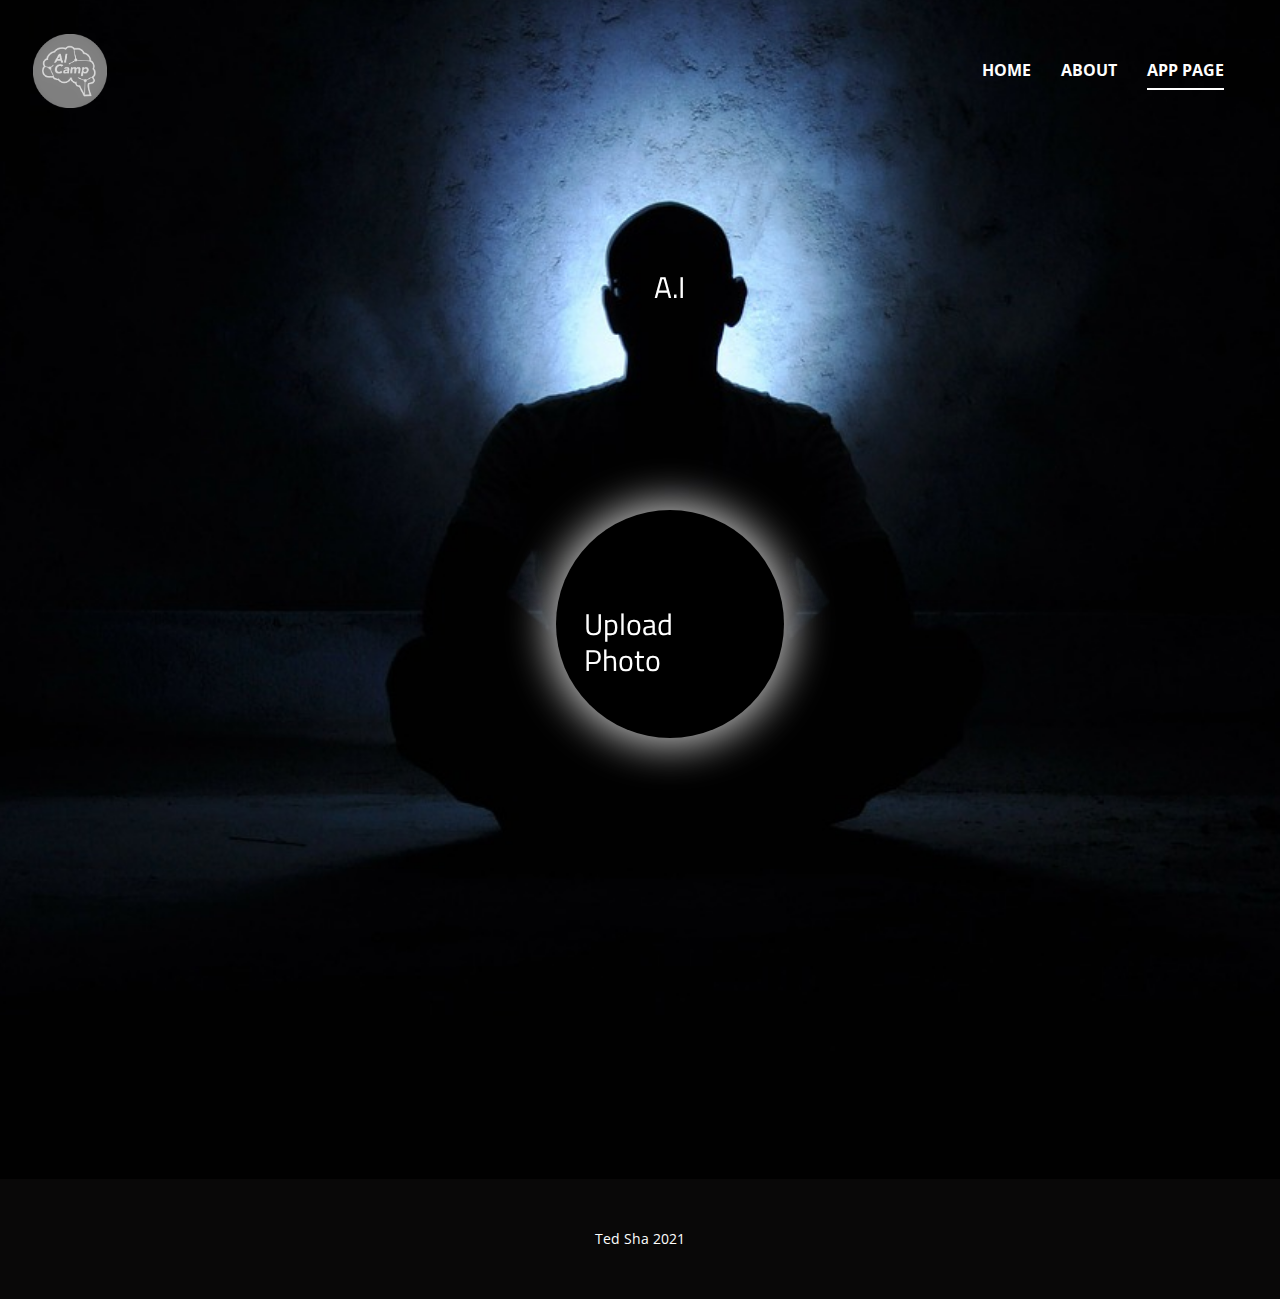
<file: index.html>
<!DOCTYPE html>
<html style="font-size: 16px;">
  <head>
    <meta name="viewport" content="width=device-width, initial-scale=1.0">
    <meta charset="utf-8">
    <meta name="keywords" content="">
    <meta name="description" content="">
    <meta name="page_type" content="np-template-header-footer-from-plugin">
    <title>App page</title>
    <link rel="stylesheet" href="nicepage.css" media="screen">
<link rel="stylesheet" href="App-page.css" media="screen">
    <script class="u-script" type="text/javascript" src="jquery.js" defer=""></script>
    <script class="u-script" type="text/javascript" src="nicepage.js" defer=""></script>
    <meta name="generator" content="Nicepage 3.25.0, nicepage.com">
    <link id="u-theme-google-font" rel="stylesheet" href="https://fonts.googleapis.com/css?family=Roboto:100,100i,300,300i,400,400i,500,500i,700,700i,900,900i|Open+Sans:300,300i,400,400i,600,600i,700,700i,800,800i">
    <link id="u-page-google-font" rel="stylesheet" href="https://fonts.googleapis.com/css?family=Titillium+Web:200,200i,300,300i,400,400i,600,600i,700,700i,900">
    
    
    <script type="application/ld+json">{
		"@context": "http://schema.org",
		"@type": "Organization",
		"name": ""
}</script>
    <meta name="theme-color" content="#478ac9">
    <meta property="og:title" content="App page">
    <meta property="og:type" content="website">
  </head>
  <body data-home-page="App-page.html" data-home-page-title="App page" class="u-body u-overlap u-overlap-transparent"><header class="u-align-right u-clearfix u-header u-image u-header" id="sec-173b" data-image-width="1600" data-image-height="1067"><div class="u-clearfix u-sheet u-valign-middle u-sheet-1">
        <nav class="u-menu u-menu-dropdown u-offcanvas u-menu-1">
          <div class="menu-collapse" style="font-size: 1rem; letter-spacing: 0px; font-weight: 700; text-transform: uppercase;">
            <a class="u-button-style u-custom-active-border-color u-custom-active-color u-custom-border u-custom-border-color u-custom-borders u-custom-color u-custom-hover-border-color u-custom-hover-color u-custom-left-right-menu-spacing u-custom-padding-bottom u-custom-text-active-color u-custom-text-color u-custom-text-hover-color u-custom-top-bottom-menu-spacing u-nav-link u-text-active-palette-1-base u-text-hover-palette-2-base" href="#">
              <svg><use xmlns:xlink="http://www.w3.org/1999/xlink" xlink:href="#menu-hamburger"></use></svg>
              <svg version="1.1" xmlns="http://www.w3.org/2000/svg" xmlns:xlink="http://www.w3.org/1999/xlink"><defs><symbol id="menu-hamburger" viewBox="0 0 16 16" style="width: 16px; height: 16px;"><rect y="1" width="16" height="2"></rect><rect y="7" width="16" height="2"></rect><rect y="13" width="16" height="2"></rect>
</symbol>
</defs></svg>
            </a>
          </div>
          <div class="u-custom-menu u-nav-container">
            <ul class="u-nav u-spacing-30 u-unstyled u-nav-1"><li class="u-nav-item"><a class="u-border-2 u-border-active-white u-border-hover-white u-border-no-left u-border-no-right u-border-no-top u-button-style u-nav-link u-text-active-white u-text-hover-white u-text-white" href="Home.html" style="padding: 10px 0px;">Home</a>
</li><li class="u-nav-item"><a class="u-border-2 u-border-active-white u-border-hover-white u-border-no-left u-border-no-right u-border-no-top u-button-style u-nav-link u-text-active-white u-text-hover-white u-text-white" href="About.html" style="padding: 10px 0px;">About</a>
</li><li class="u-nav-item"><a class="u-border-2 u-border-active-white u-border-hover-white u-border-no-left u-border-no-right u-border-no-top u-button-style u-nav-link u-text-active-white u-text-hover-white u-text-white" href="App-page.html" style="padding: 10px 0px;">App page</a>
</li></ul>
          </div>
          <div class="u-custom-menu u-nav-container-collapse">
            <div class="u-black u-container-style u-inner-container-layout u-opacity u-opacity-55 u-sidenav">
              <div class="u-sidenav-overflow">
                <div class="u-menu-close"></div>
                <ul class="u-align-center u-nav u-popupmenu-items u-spacing-6 u-unstyled u-nav-2"><li class="u-nav-item"><a class="u-button-style u-nav-link" href="Home.html" style="padding: 10px 0px;">Home</a>
</li><li class="u-nav-item"><a class="u-button-style u-nav-link" href="About.html" style="padding: 10px 0px;">About</a>
</li><li class="u-nav-item"><a class="u-button-style u-nav-link" href="App-page.html" style="padding: 10px 0px;">App page</a>
</li></ul>
              </div>
            </div>
            <div class="u-black u-menu-overlay u-opacity u-opacity-35"></div>
          </div>
        </nav>
        <img class="u-image u-image-default u-image-1" src="images/logo1.png" alt="" data-image-width="1742" data-image-height="1743">
      </div></header>
    <section class="u-clearfix u-image u-section-1" id="sec-64cd" data-image-width="1280" data-image-height="850">
      <div class="u-clearfix u-sheet u-sheet-1">
        <h3 class="u-custom-font u-font-titillium-web u-text u-text-body-alt-color u-text-1" data-animation-name="zoomIn" data-animation-duration="1000" data-animation-delay="0" data-animation-direction="">A.I</h3>
        <div class="u-align-left u-container-style u-group u-group-1">
          <div class="u-container-layout">
            <div class="u-black u-expanded u-shape u-shape-circle u-shape-1" data-animation-name="zoomIn" data-animation-duration="1000" data-animation-delay="0" data-animation-direction=""></div>
            <h3 class="u-custom-font u-font-titillium-web u-text u-text-body-alt-color u-text-2" data-animation-name="zoomIn" data-animation-duration="1000" data-animation-delay="0" data-animation-direction="">Upload Photo</h3>
          </div>
        </div>
      </div>
    </section>
    
    
    <footer class="u-align-center u-clearfix u-custom-color-1 u-footer u-footer" id="sec-f604"><div class="u-clearfix u-sheet u-sheet-1">
        <p class="u-small-text u-text u-text-variant u-text-1">Ted Sha 2021</p>
      </div></footer>
    
  </body>
</html>
</file>
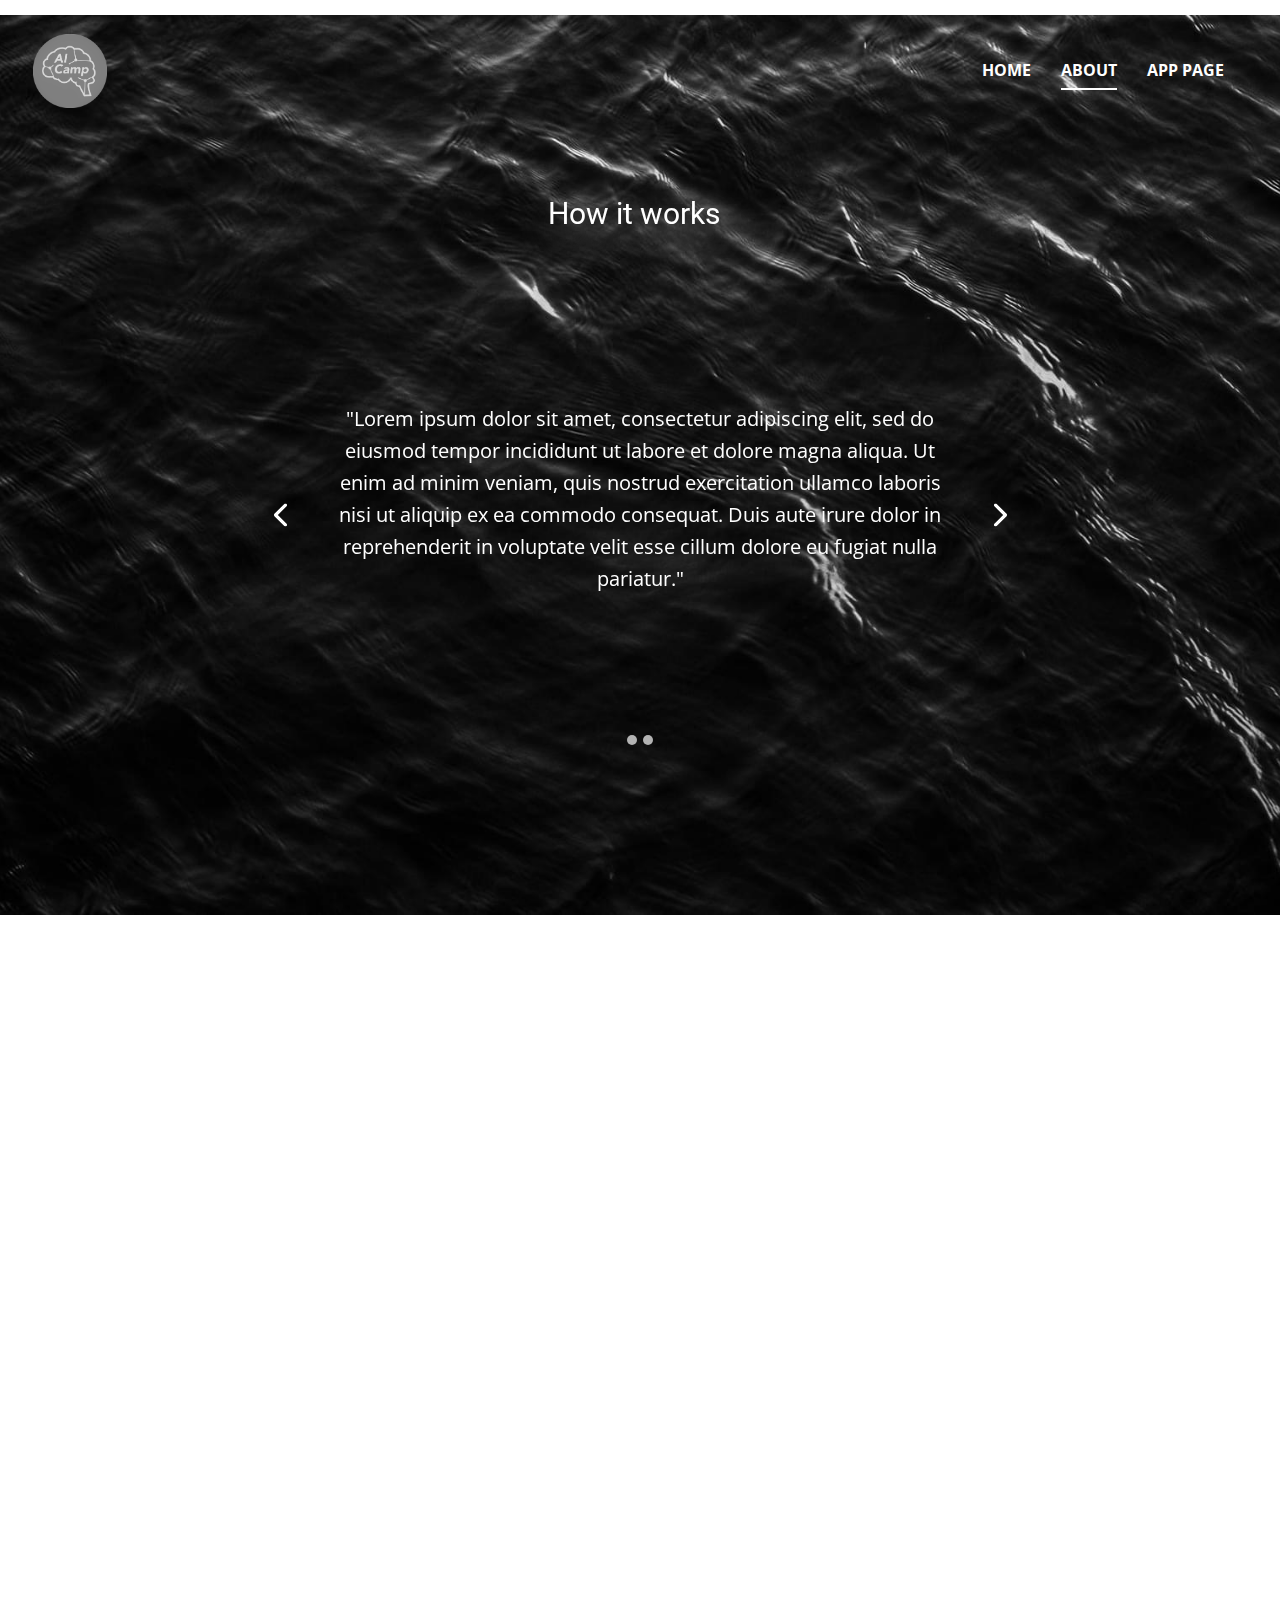
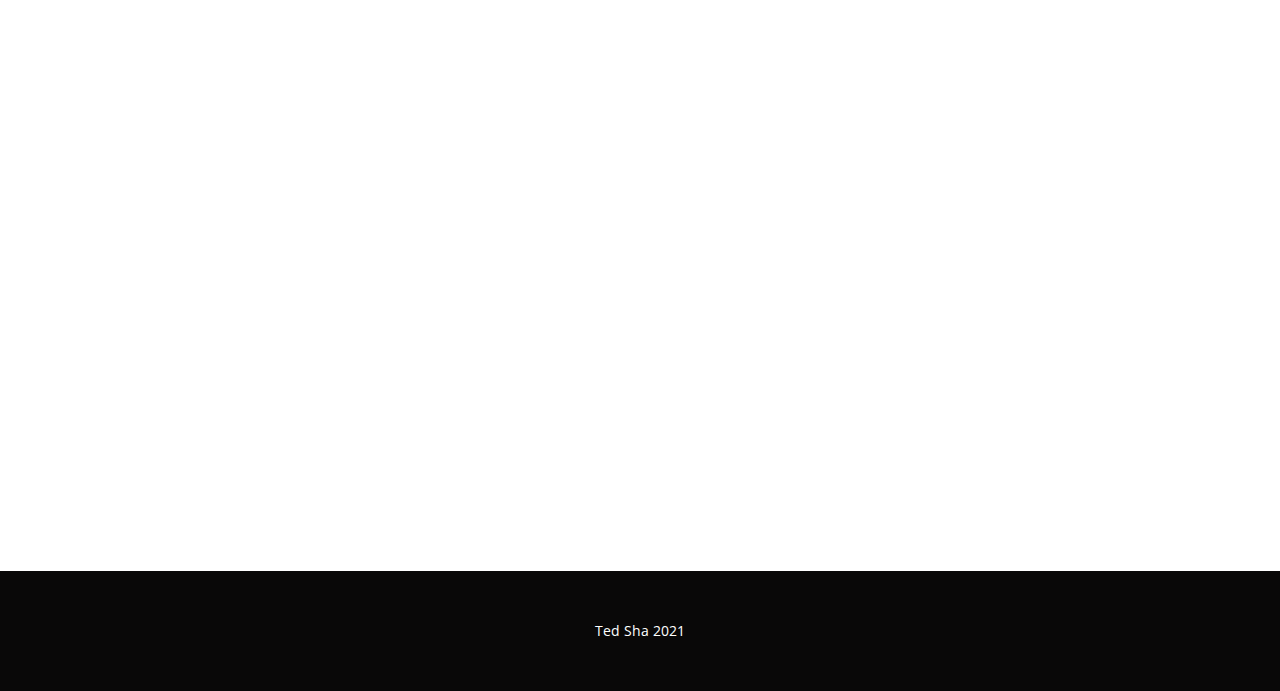
<file: About.html>
<!DOCTYPE html>
<html style="font-size: 16px;">
  <head>
    <meta name="viewport" content="width=device-width, initial-scale=1.0">
    <meta charset="utf-8">
    <meta name="keywords" content="Automatedimagecaptioning">
    <meta name="description" content="">
    <meta name="page_type" content="np-template-header-footer-from-plugin">
    <title>About</title>
    <link rel="stylesheet" href="nicepage.css" media="screen">
<link rel="stylesheet" href="About.css" media="screen">
    <script class="u-script" type="text/javascript" src="jquery.js" defer=""></script>
    <script class="u-script" type="text/javascript" src="nicepage.js" defer=""></script>
    <meta name="generator" content="Nicepage 3.25.0, nicepage.com">
    <link id="u-theme-google-font" rel="stylesheet" href="https://fonts.googleapis.com/css?family=Roboto:100,100i,300,300i,400,400i,500,500i,700,700i,900,900i|Open+Sans:300,300i,400,400i,600,600i,700,700i,800,800i">
    <link id="u-page-google-font" rel="stylesheet" href="https://fonts.googleapis.com/css?family=Titillium+Web:200,200i,300,300i,400,400i,600,600i,700,700i,900">
    
    
    
    <script type="application/ld+json">{
		"@context": "http://schema.org",
		"@type": "Organization",
		"name": ""
}</script>
    <meta name="theme-color" content="#478ac9">
    <meta property="og:title" content="About">
    <meta property="og:type" content="website">
  </head>
  <body class="u-body u-overlap u-overlap-transparent"><header class="u-align-right u-clearfix u-header u-image u-header" id="sec-173b" data-image-width="1600" data-image-height="1067"><div class="u-clearfix u-sheet u-valign-middle u-sheet-1">
        <nav class="u-menu u-menu-dropdown u-offcanvas u-menu-1">
          <div class="menu-collapse" style="font-size: 1rem; letter-spacing: 0px; font-weight: 700; text-transform: uppercase;">
            <a class="u-button-style u-custom-active-border-color u-custom-active-color u-custom-border u-custom-border-color u-custom-borders u-custom-color u-custom-hover-border-color u-custom-hover-color u-custom-left-right-menu-spacing u-custom-padding-bottom u-custom-text-active-color u-custom-text-color u-custom-text-hover-color u-custom-top-bottom-menu-spacing u-nav-link u-text-active-palette-1-base u-text-hover-palette-2-base" href="#">
              <svg><use xmlns:xlink="http://www.w3.org/1999/xlink" xlink:href="#menu-hamburger"></use></svg>
              <svg version="1.1" xmlns="http://www.w3.org/2000/svg" xmlns:xlink="http://www.w3.org/1999/xlink"><defs><symbol id="menu-hamburger" viewBox="0 0 16 16" style="width: 16px; height: 16px;"><rect y="1" width="16" height="2"></rect><rect y="7" width="16" height="2"></rect><rect y="13" width="16" height="2"></rect>
</symbol>
</defs></svg>
            </a>
          </div>
          <div class="u-custom-menu u-nav-container">
            <ul class="u-nav u-spacing-30 u-unstyled u-nav-1"><li class="u-nav-item"><a class="u-border-2 u-border-active-white u-border-hover-white u-border-no-left u-border-no-right u-border-no-top u-button-style u-nav-link u-text-active-white u-text-hover-white u-text-white" href="Home.html" style="padding: 10px 0px;">Home</a>
</li><li class="u-nav-item"><a class="u-border-2 u-border-active-white u-border-hover-white u-border-no-left u-border-no-right u-border-no-top u-button-style u-nav-link u-text-active-white u-text-hover-white u-text-white" href="About.html" style="padding: 10px 0px;">About</a>
</li><li class="u-nav-item"><a class="u-border-2 u-border-active-white u-border-hover-white u-border-no-left u-border-no-right u-border-no-top u-button-style u-nav-link u-text-active-white u-text-hover-white u-text-white" href="App-page.html" style="padding: 10px 0px;">App page</a>
</li></ul>
          </div>
          <div class="u-custom-menu u-nav-container-collapse">
            <div class="u-black u-container-style u-inner-container-layout u-opacity u-opacity-55 u-sidenav">
              <div class="u-sidenav-overflow">
                <div class="u-menu-close"></div>
                <ul class="u-align-center u-nav u-popupmenu-items u-spacing-6 u-unstyled u-nav-2"><li class="u-nav-item"><a class="u-button-style u-nav-link" href="Home.html" style="padding: 10px 0px;">Home</a>
</li><li class="u-nav-item"><a class="u-button-style u-nav-link" href="About.html" style="padding: 10px 0px;">About</a>
</li><li class="u-nav-item"><a class="u-button-style u-nav-link" href="App-page.html" style="padding: 10px 0px;">App page</a>
</li></ul>
              </div>
            </div>
            <div class="u-black u-menu-overlay u-opacity u-opacity-35"></div>
          </div>
        </nav>
        <img class="u-image u-image-default u-image-1" src="images/logo1.png" alt="" data-image-width="1742" data-image-height="1743">
      </div></header>
    <section class="skrollable u-clearfix u-image u-parallax u-section-1" id="sec-def3" data-image-width="1600" data-image-height="1067">
      <div class="u-align-left u-clearfix u-sheet u-sheet-1">
        <h3 class="u-text u-text-white u-text-1" data-animation-name="fadeIn" data-animation-duration="1000" data-animation-delay="0">How it works</h3>
        <div id="carousel-5989" data-interval="5000" data-u-ride="carousel" class="u-carousel u-expanded-width-sm u-expanded-width-xs u-slider u-slider-1">
          <ol class="u-absolute-hcenter u-carousel-indicators u-carousel-indicators-1">
            <li data-u-target="#carousel-5989" class="u-active u-grey-30 u-shape-circle" data-u-slide-to="0" style="width: 10px; height: 10px;"></li>
            <li data-u-target="#carousel-5989" class="u-grey-30 u-shape-circle" data-u-slide-to="1" style="width: 10px; height: 10px;"></li>
          </ol>
          <div class="u-carousel-inner" role="listbox">
            <div class="u-active u-align-center u-carousel-item u-container-style u-slide">
              <div class="u-container-layout u-container-layout-1">
                <p class="u-large-text u-text u-text-body-alt-color u-text-variant u-text-2">"Lorem ipsum dolor sit amet, consectetur adipiscing elit, sed do eiusmod tempor incididunt ut labore et dolore magna aliqua. Ut enim ad minim veniam, quis nostrud exercitation ullamco laboris nisi ut aliquip ex ea commodo consequat. Duis aute irure dolor in reprehenderit in voluptate velit esse cillum dolore eu fugiat nulla pariatur."</p>
              </div>
            </div>
            <div class="u-align-center u-carousel-item u-container-style u-shape-rectangle u-slide u-carousel-item-2">
              <div class="u-container-layout u-container-layout-2">
                <p class="u-large-text u-text u-text-variant u-text-white u-text-3">"Lorem ipsum dolor sit amet, consectetur adipiscing elit, sed do eiusmod tempor incididunt ut labore et dolore magna aliqua. Ut enim ad minim veniam, quis nostrud exercitation ullamco laboris nisi ut aliquip ex ea commodo consequat. Duis aute irure dolor in reprehenderit in voluptate velit esse cillum dolore eu fugiat nulla pariatur."</p>
              </div>
            </div>
          </div>
          <a class="u-absolute-vcenter u-carousel-control u-carousel-control-prev u-hidden-xs u-icon-rectangle u-spacing-10 u-text-hover-white u-carousel-control-1" href="#carousel-5989" role="button" data-u-slide="prev">
            <span aria-hidden="true">
              <svg viewBox="0 0 451.847 451.847"><path d="M97.141,225.92c0-8.095,3.091-16.192,9.259-22.366L300.689,9.27c12.359-12.359,32.397-12.359,44.751,0
c12.354,12.354,12.354,32.388,0,44.748L173.525,225.92l171.903,171.909c12.354,12.354,12.354,32.391,0,44.744
c-12.354,12.365-32.386,12.365-44.745,0l-194.29-194.281C100.226,242.115,97.141,234.018,97.141,225.92z"></path></svg>
            </span>
            <span class="sr-only">
              <svg viewBox="0 0 451.847 451.847"><path d="M97.141,225.92c0-8.095,3.091-16.192,9.259-22.366L300.689,9.27c12.359-12.359,32.397-12.359,44.751,0
c12.354,12.354,12.354,32.388,0,44.748L173.525,225.92l171.903,171.909c12.354,12.354,12.354,32.391,0,44.744
c-12.354,12.365-32.386,12.365-44.745,0l-194.29-194.281C100.226,242.115,97.141,234.018,97.141,225.92z"></path></svg>
            </span>
          </a>
          <a class="u-absolute-vcenter u-carousel-control u-carousel-control-next u-hidden-xs u-icon-rectangle u-spacing-10 u-text-hover-white u-carousel-control-2" href="#carousel-5989" role="button" data-u-slide="next">
            <span aria-hidden="true">
              <svg viewBox="0 0 451.846 451.847"><path d="M345.441,248.292L151.154,442.573c-12.359,12.365-32.397,12.365-44.75,0c-12.354-12.354-12.354-32.391,0-44.744
L278.318,225.92L106.409,54.017c-12.354-12.359-12.354-32.394,0-44.748c12.354-12.359,32.391-12.359,44.75,0l194.287,194.284
c6.177,6.18,9.262,14.271,9.262,22.366C354.708,234.018,351.617,242.115,345.441,248.292z"></path></svg>
            </span>
            <span class="sr-only">
              <svg viewBox="0 0 451.846 451.847"><path d="M345.441,248.292L151.154,442.573c-12.359,12.365-32.397,12.365-44.75,0c-12.354-12.354-12.354-32.391,0-44.744
L278.318,225.92L106.409,54.017c-12.354-12.359-12.354-32.394,0-44.748c12.354-12.359,32.391-12.359,44.75,0l194.287,194.284
c6.177,6.18,9.262,14.271,9.262,22.366C354.708,234.018,351.617,242.115,345.441,248.292z"></path></svg>
            </span>
          </a>
        </div>
      </div>
    </section>
    <section class="skrollable u-clearfix u-image u-parallax u-section-2" id="sec-7692" data-image-width="1600" data-image-height="1067">
      <div class="u-clearfix u-sheet u-sheet-1">
        <h3 class="u-custom-font u-font-titillium-web u-text u-text-body-alt-color u-text-default u-text-1">About the author</h3>
      </div>
    </section>
    
    
    <footer class="u-align-center u-clearfix u-custom-color-1 u-footer u-footer" id="sec-f604"><div class="u-clearfix u-sheet u-sheet-1">
        <p class="u-small-text u-text u-text-variant u-text-1">Ted Sha 2021</p>
      </div></footer>
    
  </body>
</html>
</file>
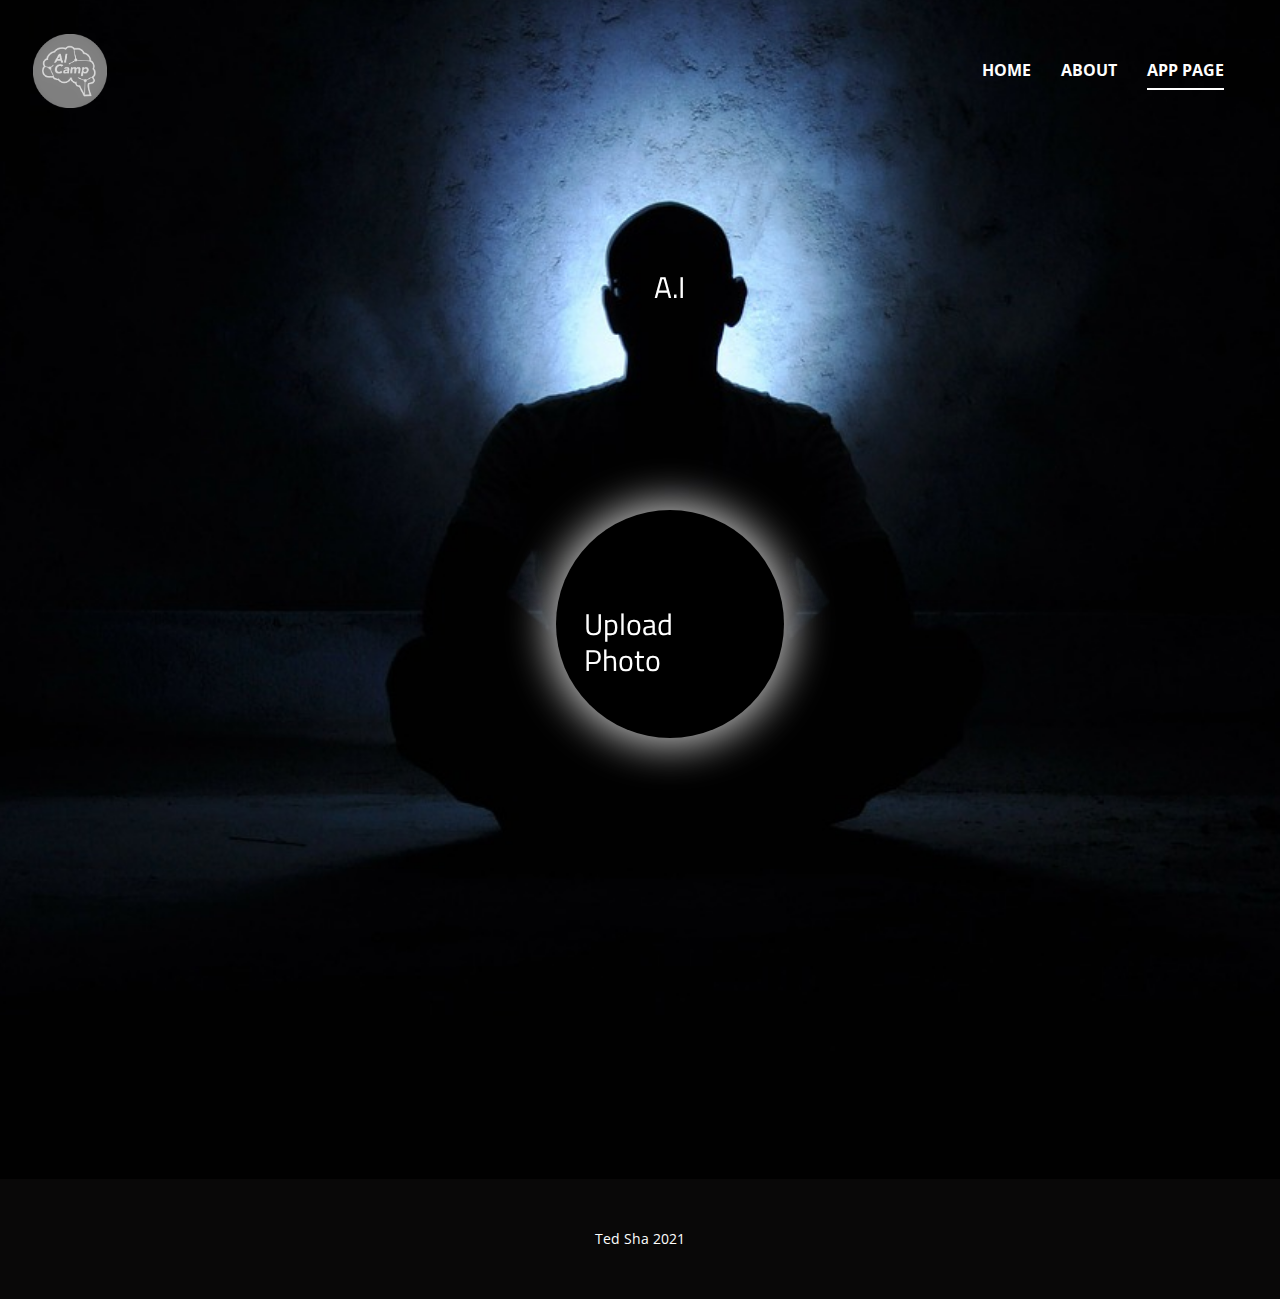
<file: App-page.html>
<!DOCTYPE html>
<html style="font-size: 16px;">
  <head>
    <meta name="viewport" content="width=device-width, initial-scale=1.0">
    <meta charset="utf-8">
    <meta name="keywords" content="">
    <meta name="description" content="">
    <meta name="page_type" content="np-template-header-footer-from-plugin">
    <title>App page</title>
    <link rel="stylesheet" href="nicepage.css" media="screen">
<link rel="stylesheet" href="App-page.css" media="screen">
    <script class="u-script" type="text/javascript" src="jquery.js" defer=""></script>
    <script class="u-script" type="text/javascript" src="nicepage.js" defer=""></script>
    <meta name="generator" content="Nicepage 3.25.0, nicepage.com">
    <link id="u-theme-google-font" rel="stylesheet" href="https://fonts.googleapis.com/css?family=Roboto:100,100i,300,300i,400,400i,500,500i,700,700i,900,900i|Open+Sans:300,300i,400,400i,600,600i,700,700i,800,800i">
    <link id="u-page-google-font" rel="stylesheet" href="https://fonts.googleapis.com/css?family=Titillium+Web:200,200i,300,300i,400,400i,600,600i,700,700i,900">
    
    
    <script type="application/ld+json">{
		"@context": "http://schema.org",
		"@type": "Organization",
		"name": ""
}</script>
    <meta name="theme-color" content="#478ac9">
    <meta property="og:title" content="App page">
    <meta property="og:type" content="website">
  </head>
  <body class="u-body u-overlap u-overlap-transparent"><header class="u-align-right u-clearfix u-header u-image u-header" id="sec-173b" data-image-width="1600" data-image-height="1067"><div class="u-clearfix u-sheet u-valign-middle u-sheet-1">
        <nav class="u-menu u-menu-dropdown u-offcanvas u-menu-1">
          <div class="menu-collapse" style="font-size: 1rem; letter-spacing: 0px; font-weight: 700; text-transform: uppercase;">
            <a class="u-button-style u-custom-active-border-color u-custom-active-color u-custom-border u-custom-border-color u-custom-borders u-custom-color u-custom-hover-border-color u-custom-hover-color u-custom-left-right-menu-spacing u-custom-padding-bottom u-custom-text-active-color u-custom-text-color u-custom-text-hover-color u-custom-top-bottom-menu-spacing u-nav-link u-text-active-palette-1-base u-text-hover-palette-2-base" href="#">
              <svg><use xmlns:xlink="http://www.w3.org/1999/xlink" xlink:href="#menu-hamburger"></use></svg>
              <svg version="1.1" xmlns="http://www.w3.org/2000/svg" xmlns:xlink="http://www.w3.org/1999/xlink"><defs><symbol id="menu-hamburger" viewBox="0 0 16 16" style="width: 16px; height: 16px;"><rect y="1" width="16" height="2"></rect><rect y="7" width="16" height="2"></rect><rect y="13" width="16" height="2"></rect>
</symbol>
</defs></svg>
            </a>
          </div>
          <div class="u-custom-menu u-nav-container">
            <ul class="u-nav u-spacing-30 u-unstyled u-nav-1"><li class="u-nav-item"><a class="u-border-2 u-border-active-white u-border-hover-white u-border-no-left u-border-no-right u-border-no-top u-button-style u-nav-link u-text-active-white u-text-hover-white u-text-white" href="Home.html" style="padding: 10px 0px;">Home</a>
</li><li class="u-nav-item"><a class="u-border-2 u-border-active-white u-border-hover-white u-border-no-left u-border-no-right u-border-no-top u-button-style u-nav-link u-text-active-white u-text-hover-white u-text-white" href="About.html" style="padding: 10px 0px;">About</a>
</li><li class="u-nav-item"><a class="u-border-2 u-border-active-white u-border-hover-white u-border-no-left u-border-no-right u-border-no-top u-button-style u-nav-link u-text-active-white u-text-hover-white u-text-white" href="App-page.html" style="padding: 10px 0px;">App page</a>
</li></ul>
          </div>
          <div class="u-custom-menu u-nav-container-collapse">
            <div class="u-black u-container-style u-inner-container-layout u-opacity u-opacity-55 u-sidenav">
              <div class="u-sidenav-overflow">
                <div class="u-menu-close"></div>
                <ul class="u-align-center u-nav u-popupmenu-items u-spacing-6 u-unstyled u-nav-2"><li class="u-nav-item"><a class="u-button-style u-nav-link" href="Home.html" style="padding: 10px 0px;">Home</a>
</li><li class="u-nav-item"><a class="u-button-style u-nav-link" href="About.html" style="padding: 10px 0px;">About</a>
</li><li class="u-nav-item"><a class="u-button-style u-nav-link" href="App-page.html" style="padding: 10px 0px;">App page</a>
</li></ul>
              </div>
            </div>
            <div class="u-black u-menu-overlay u-opacity u-opacity-35"></div>
          </div>
        </nav>
        <img class="u-image u-image-default u-image-1" src="images/logo1.png" alt="" data-image-width="1742" data-image-height="1743">
      </div></header>
    <section class="u-clearfix u-image u-section-1" id="sec-64cd" data-image-width="1280" data-image-height="850">
      <div class="u-clearfix u-sheet u-sheet-1">
        <h3 class="u-custom-font u-font-titillium-web u-text u-text-body-alt-color u-text-1" data-animation-name="zoomIn" data-animation-duration="1000" data-animation-delay="0" data-animation-direction="">A.I</h3>
        <div class="u-align-left u-container-style u-group u-group-1">
          <div class="u-container-layout">
            <div class="u-black u-expanded u-shape u-shape-circle u-shape-1" data-animation-name="zoomIn" data-animation-duration="1000" data-animation-delay="0" data-animation-direction=""></div>
            <h3 class="u-custom-font u-font-titillium-web u-text u-text-body-alt-color u-text-2" data-animation-name="zoomIn" data-animation-duration="1000" data-animation-delay="0" data-animation-direction="">Upload Photo</h3>
          </div>
        </div>
      </div>
    </section>
    
    
    <footer class="u-align-center u-clearfix u-custom-color-1 u-footer u-footer" id="sec-f604"><div class="u-clearfix u-sheet u-sheet-1">
        <p class="u-small-text u-text u-text-variant u-text-1">Ted Sha 2021</p>
      </div></footer>
    
  </body>
</html>
</file>
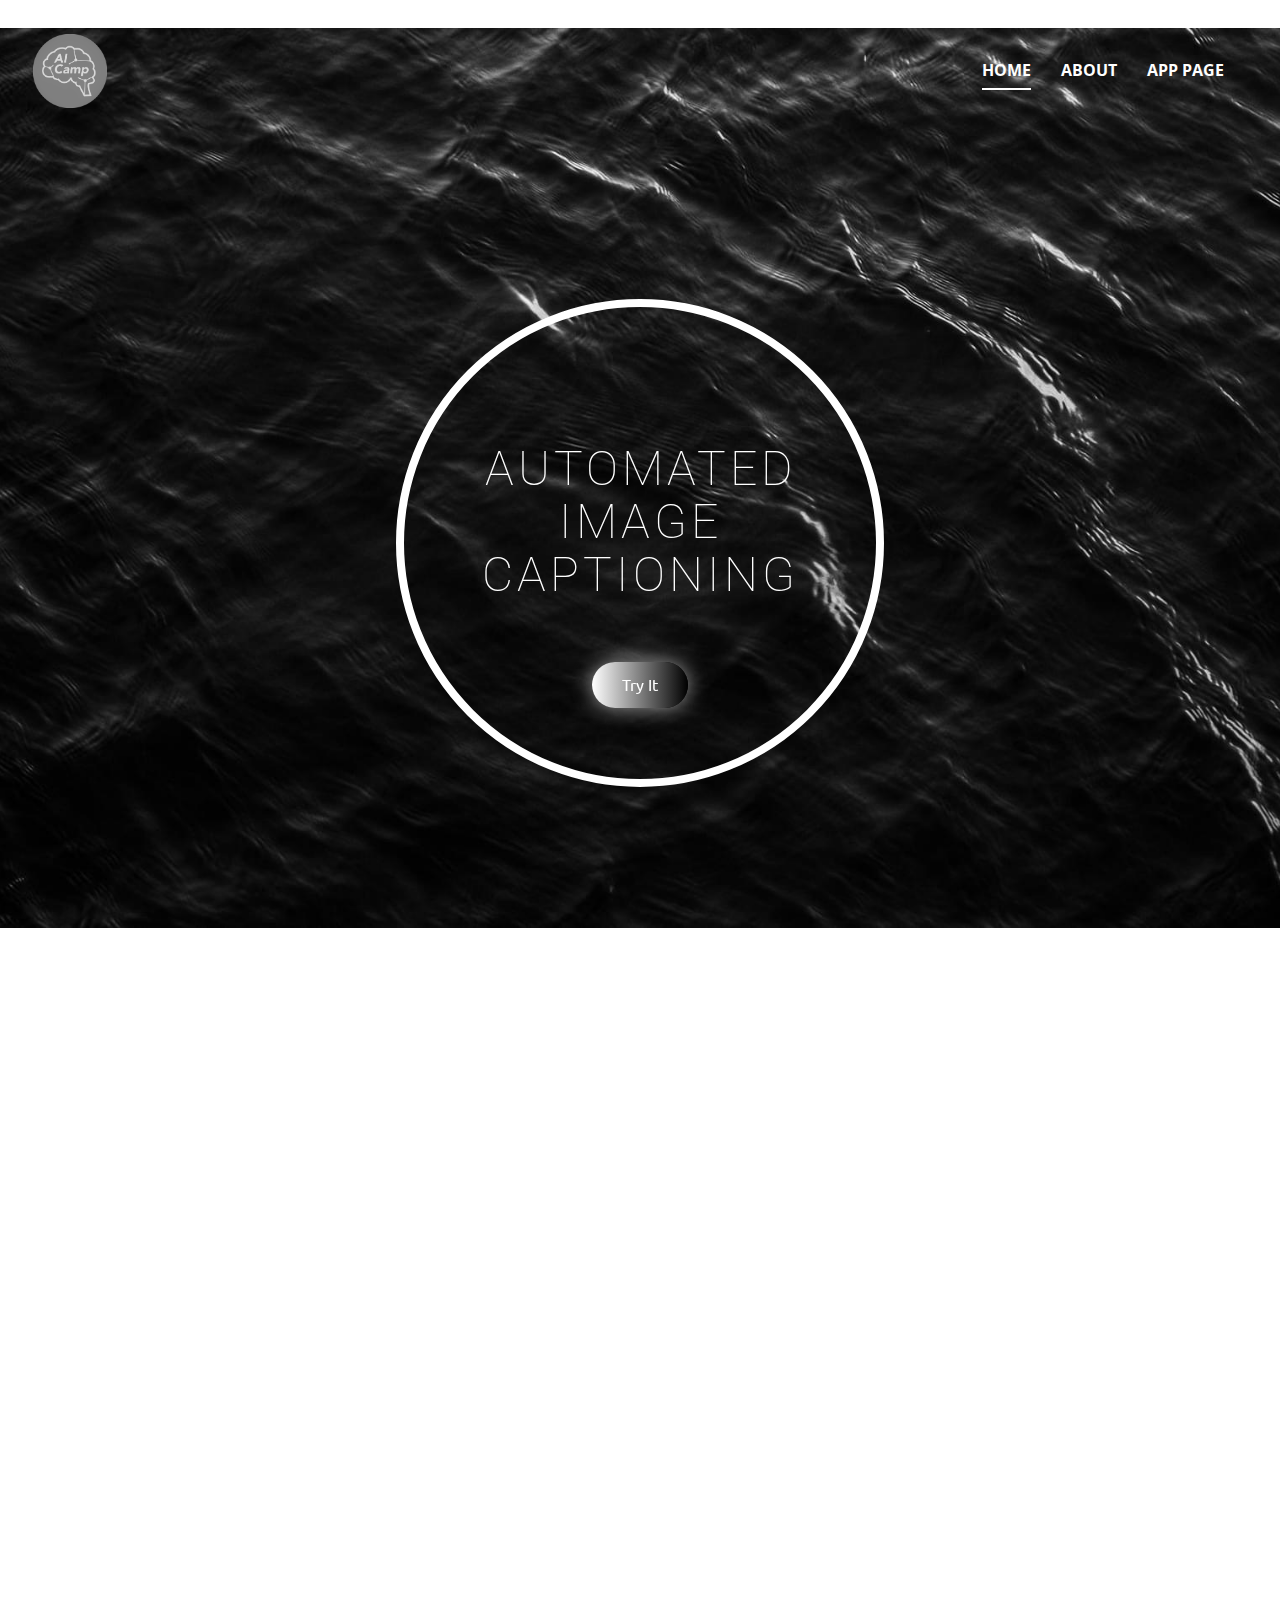
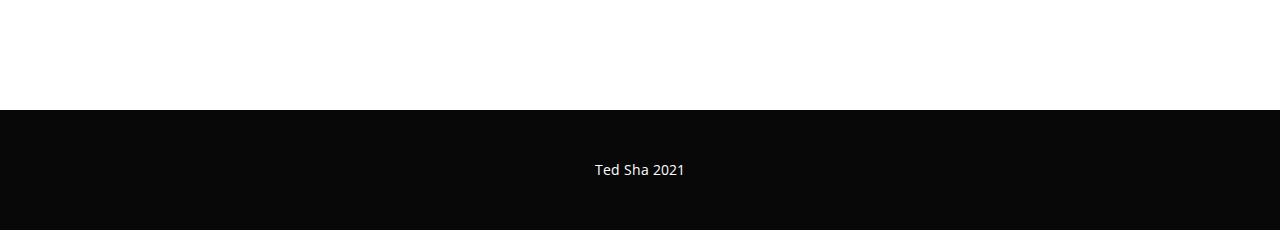
<file: Home.html>
<!DOCTYPE html>
<html style="font-size: 16px;">
  <head>
    <meta name="viewport" content="width=device-width, initial-scale=1.0">
    <meta charset="utf-8">
    <meta name="keywords" content="Automatedimagecaptioning">
    <meta name="description" content="">
    <meta name="page_type" content="np-template-header-footer-from-plugin">
    <title>Home</title>
    <link rel="stylesheet" href="nicepage.css" media="screen">
<link rel="stylesheet" href="Home.css" media="screen">
    <script class="u-script" type="text/javascript" src="jquery.js" defer=""></script>
    <script class="u-script" type="text/javascript" src="nicepage.js" defer=""></script>
    <meta name="generator" content="Nicepage 3.25.0, nicepage.com">
    <link id="u-theme-google-font" rel="stylesheet" href="https://fonts.googleapis.com/css?family=Roboto:100,100i,300,300i,400,400i,500,500i,700,700i,900,900i|Open+Sans:300,300i,400,400i,600,600i,700,700i,800,800i">
    <link id="u-page-google-font" rel="stylesheet" href="https://fonts.googleapis.com/css?family=Ubuntu:300,300i,400,400i,500,500i,700,700i">
    
    
    <script type="application/ld+json">{
		"@context": "http://schema.org",
		"@type": "Organization",
		"name": ""
}</script>
    <meta name="theme-color" content="#478ac9">
    <meta property="og:title" content="Home">
    <meta property="og:type" content="website">
  </head>
  <body class="u-body u-overlap u-overlap-transparent"><header class="u-align-right u-clearfix u-header u-image u-header" id="sec-173b" data-image-width="1600" data-image-height="1067"><div class="u-clearfix u-sheet u-valign-middle u-sheet-1">
        <nav class="u-menu u-menu-dropdown u-offcanvas u-menu-1">
          <div class="menu-collapse" style="font-size: 1rem; letter-spacing: 0px; font-weight: 700; text-transform: uppercase;">
            <a class="u-button-style u-custom-active-border-color u-custom-active-color u-custom-border u-custom-border-color u-custom-borders u-custom-color u-custom-hover-border-color u-custom-hover-color u-custom-left-right-menu-spacing u-custom-padding-bottom u-custom-text-active-color u-custom-text-color u-custom-text-hover-color u-custom-top-bottom-menu-spacing u-nav-link u-text-active-palette-1-base u-text-hover-palette-2-base" href="#">
              <svg><use xmlns:xlink="http://www.w3.org/1999/xlink" xlink:href="#menu-hamburger"></use></svg>
              <svg version="1.1" xmlns="http://www.w3.org/2000/svg" xmlns:xlink="http://www.w3.org/1999/xlink"><defs><symbol id="menu-hamburger" viewBox="0 0 16 16" style="width: 16px; height: 16px;"><rect y="1" width="16" height="2"></rect><rect y="7" width="16" height="2"></rect><rect y="13" width="16" height="2"></rect>
</symbol>
</defs></svg>
            </a>
          </div>
          <div class="u-custom-menu u-nav-container">
            <ul class="u-nav u-spacing-30 u-unstyled u-nav-1"><li class="u-nav-item"><a class="u-border-2 u-border-active-white u-border-hover-white u-border-no-left u-border-no-right u-border-no-top u-button-style u-nav-link u-text-active-white u-text-hover-white u-text-white" href="Home.html" style="padding: 10px 0px;">Home</a>
</li><li class="u-nav-item"><a class="u-border-2 u-border-active-white u-border-hover-white u-border-no-left u-border-no-right u-border-no-top u-button-style u-nav-link u-text-active-white u-text-hover-white u-text-white" href="About.html" style="padding: 10px 0px;">About</a>
</li><li class="u-nav-item"><a class="u-border-2 u-border-active-white u-border-hover-white u-border-no-left u-border-no-right u-border-no-top u-button-style u-nav-link u-text-active-white u-text-hover-white u-text-white" href="App-page.html" style="padding: 10px 0px;">App page</a>
</li></ul>
          </div>
          <div class="u-custom-menu u-nav-container-collapse">
            <div class="u-black u-container-style u-inner-container-layout u-opacity u-opacity-55 u-sidenav">
              <div class="u-sidenav-overflow">
                <div class="u-menu-close"></div>
                <ul class="u-align-center u-nav u-popupmenu-items u-spacing-6 u-unstyled u-nav-2"><li class="u-nav-item"><a class="u-button-style u-nav-link" href="Home.html" style="padding: 10px 0px;">Home</a>
</li><li class="u-nav-item"><a class="u-button-style u-nav-link" href="About.html" style="padding: 10px 0px;">About</a>
</li><li class="u-nav-item"><a class="u-button-style u-nav-link" href="App-page.html" style="padding: 10px 0px;">App page</a>
</li></ul>
              </div>
            </div>
            <div class="u-black u-menu-overlay u-opacity u-opacity-35"></div>
          </div>
        </nav>
        <img class="u-image u-image-default u-image-1" src="images/logo1.png" alt="" data-image-width="1742" data-image-height="1743">
      </div></header>
    <section class="skrollable u-align-center u-clearfix u-image u-parallax u-section-1" id="carousel_fb66" data-image-width="1600" data-image-height="1067">
      <div class="u-clearfix u-sheet u-sheet-1">
        <div class="u-border-8 u-border-white u-container-style u-expanded-width-xs u-group u-shape-circle u-group-1" data-animation-name="zoomIn" data-animation-duration="500" data-animation-delay="0" data-animation-direction="" data-href="About.html" data-page-id="29937564">
          <div class="u-container-layout u-container-layout-1">
            <h2 class="u-align-center u-text u-text-body-alt-color u-text-1">Automated<br>image<br>captioning
            </h2>
            <p class="u-align-center u-custom-font u-font-ubuntu u-text u-text-body-alt-color u-text-2">
              <a class="u-border-none u-btn u-btn-round u-button-style u-gradient u-none u-radius-50 u-text-body-alt-color u-btn-1" href="App-page.html" data-page-id="3531480">Try It</a>
            </p>
          </div>
        </div>
      </div>
    </section>
    
    
    <footer class="u-align-center u-clearfix u-custom-color-1 u-footer u-footer" id="sec-f604"><div class="u-clearfix u-sheet u-sheet-1">
        <p class="u-small-text u-text u-text-variant u-text-1">Ted Sha 2021</p>
      </div></footer>
    
  </body>
</html>
</file>
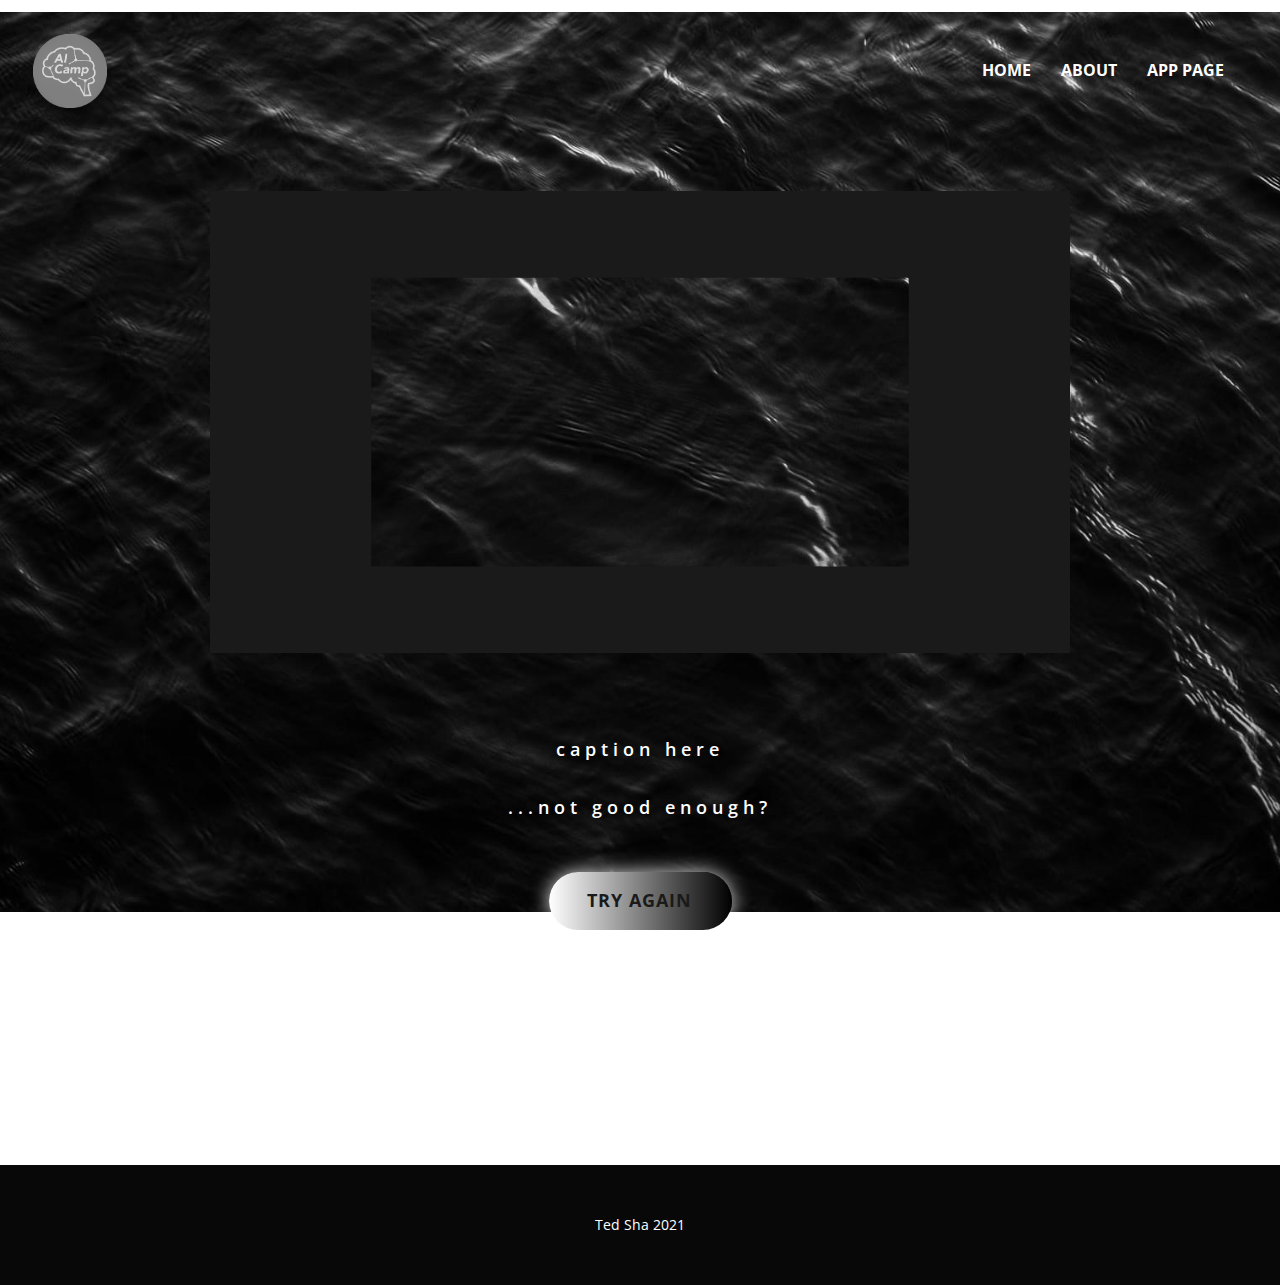
<file: results.html>
<!DOCTYPE html>
<html style="font-size: 16px;">
  <head>
    <meta name="viewport" content="width=device-width, initial-scale=1.0">
    <meta charset="utf-8">
    <meta name="keywords" content="​Music for everyone, Live Music, ​How it works, Live Music">
    <meta name="description" content="">
    <meta name="page_type" content="np-template-header-footer-from-plugin">
    <title>results</title>
    <link rel="stylesheet" href="nicepage.css" media="screen">
<link rel="stylesheet" href="results.css" media="screen">
    <script class="u-script" type="text/javascript" src="jquery.js" defer=""></script>
    <script class="u-script" type="text/javascript" src="nicepage.js" defer=""></script>
    <meta name="generator" content="Nicepage 3.25.0, nicepage.com">
    <link id="u-theme-google-font" rel="stylesheet" href="https://fonts.googleapis.com/css?family=Roboto:100,100i,300,300i,400,400i,500,500i,700,700i,900,900i|Open+Sans:300,300i,400,400i,600,600i,700,700i,800,800i">
    
    
    <script type="application/ld+json">{
		"@context": "http://schema.org",
		"@type": "Organization",
		"name": ""
}</script>
    <meta name="theme-color" content="#478ac9">
    <meta property="og:title" content="results">
    <meta property="og:type" content="website">
  </head>
  <body class="u-body u-overlap u-overlap-transparent"><header class="u-align-right u-clearfix u-header u-image u-header" id="sec-173b" data-image-width="1600" data-image-height="1067"><div class="u-clearfix u-sheet u-valign-middle u-sheet-1">
        <nav class="u-menu u-menu-dropdown u-offcanvas u-menu-1">
          <div class="menu-collapse" style="font-size: 1rem; letter-spacing: 0px; font-weight: 700; text-transform: uppercase;">
            <a class="u-button-style u-custom-active-border-color u-custom-active-color u-custom-border u-custom-border-color u-custom-borders u-custom-color u-custom-hover-border-color u-custom-hover-color u-custom-left-right-menu-spacing u-custom-padding-bottom u-custom-text-active-color u-custom-text-color u-custom-text-hover-color u-custom-top-bottom-menu-spacing u-nav-link u-text-active-palette-1-base u-text-hover-palette-2-base" href="#">
              <svg><use xmlns:xlink="http://www.w3.org/1999/xlink" xlink:href="#menu-hamburger"></use></svg>
              <svg version="1.1" xmlns="http://www.w3.org/2000/svg" xmlns:xlink="http://www.w3.org/1999/xlink"><defs><symbol id="menu-hamburger" viewBox="0 0 16 16" style="width: 16px; height: 16px;"><rect y="1" width="16" height="2"></rect><rect y="7" width="16" height="2"></rect><rect y="13" width="16" height="2"></rect>
</symbol>
</defs></svg>
            </a>
          </div>
          <div class="u-custom-menu u-nav-container">
            <ul class="u-nav u-spacing-30 u-unstyled u-nav-1"><li class="u-nav-item"><a class="u-border-2 u-border-active-white u-border-hover-white u-border-no-left u-border-no-right u-border-no-top u-button-style u-nav-link u-text-active-white u-text-hover-white u-text-white" href="Home.html" style="padding: 10px 0px;">Home</a>
</li><li class="u-nav-item"><a class="u-border-2 u-border-active-white u-border-hover-white u-border-no-left u-border-no-right u-border-no-top u-button-style u-nav-link u-text-active-white u-text-hover-white u-text-white" href="About.html" style="padding: 10px 0px;">About</a>
</li><li class="u-nav-item"><a class="u-border-2 u-border-active-white u-border-hover-white u-border-no-left u-border-no-right u-border-no-top u-button-style u-nav-link u-text-active-white u-text-hover-white u-text-white" href="App-page.html" style="padding: 10px 0px;">App page</a>
</li></ul>
          </div>
          <div class="u-custom-menu u-nav-container-collapse">
            <div class="u-black u-container-style u-inner-container-layout u-opacity u-opacity-55 u-sidenav">
              <div class="u-sidenav-overflow">
                <div class="u-menu-close"></div>
                <ul class="u-align-center u-nav u-popupmenu-items u-spacing-6 u-unstyled u-nav-2"><li class="u-nav-item"><a class="u-button-style u-nav-link" href="Home.html" style="padding: 10px 0px;">Home</a>
</li><li class="u-nav-item"><a class="u-button-style u-nav-link" href="About.html" style="padding: 10px 0px;">About</a>
</li><li class="u-nav-item"><a class="u-button-style u-nav-link" href="App-page.html" style="padding: 10px 0px;">App page</a>
</li></ul>
              </div>
            </div>
            <div class="u-black u-menu-overlay u-opacity u-opacity-35"></div>
          </div>
        </nav>
        <img class="u-image u-image-default u-image-1" src="images/logo1.png" alt="" data-image-width="1742" data-image-height="1743">
      </div></header> 
    <section class="skrollable u-align-center u-clearfix u-image u-lightbox u-parallax u-section-1" id="sec-9b1f" data-image-width="1600" data-image-height="1067">
      <div class="u-clearfix u-sheet u-sheet-1">
        <div class="u-shape u-shape-svg u-text-grey-90 u-shape-1" data-animation-name="fadeIn" data-animation-duration="1000" data-animation-delay="0">
          <svg class="u-svg-link" preserveAspectRatio="none" viewBox="0 0 160 160" style=""><use xmlns:xlink="http://www.w3.org/1999/xlink" xlink:href="#svg-f444"></use></svg>
          <svg class="u-svg-content" viewBox="0 0 160 160" x="0px" y="0px" id="svg-f444"><path d="M130,30v100H30V30H130 M160,0H0v160h160V0L160,0z"></path></svg>
        </div>
        <p class="u-text u-text-body-alt-color u-text-1">caption here<br>
          <br>...not good enough?
        </p>
        <a href="App-page.html" data-page-id="3531480" class="u-active-black u-border-none u-btn u-btn-round u-button-style u-gradient u-hover-palette-5-light-1 u-none u-radius-50 u-text-active-white u-text-grey-90 u-text-hover-white u-btn-1">try again</a>
      </div>
    </section>
    
    
    <footer class="u-align-center u-clearfix u-custom-color-1 u-footer u-footer" id="sec-f604"><div class="u-clearfix u-sheet u-sheet-1">
        <p class="u-small-text u-text u-text-variant u-text-1">Ted Sha 2021</p>
      </div></footer>
    
  </body>
</html>
</file>
